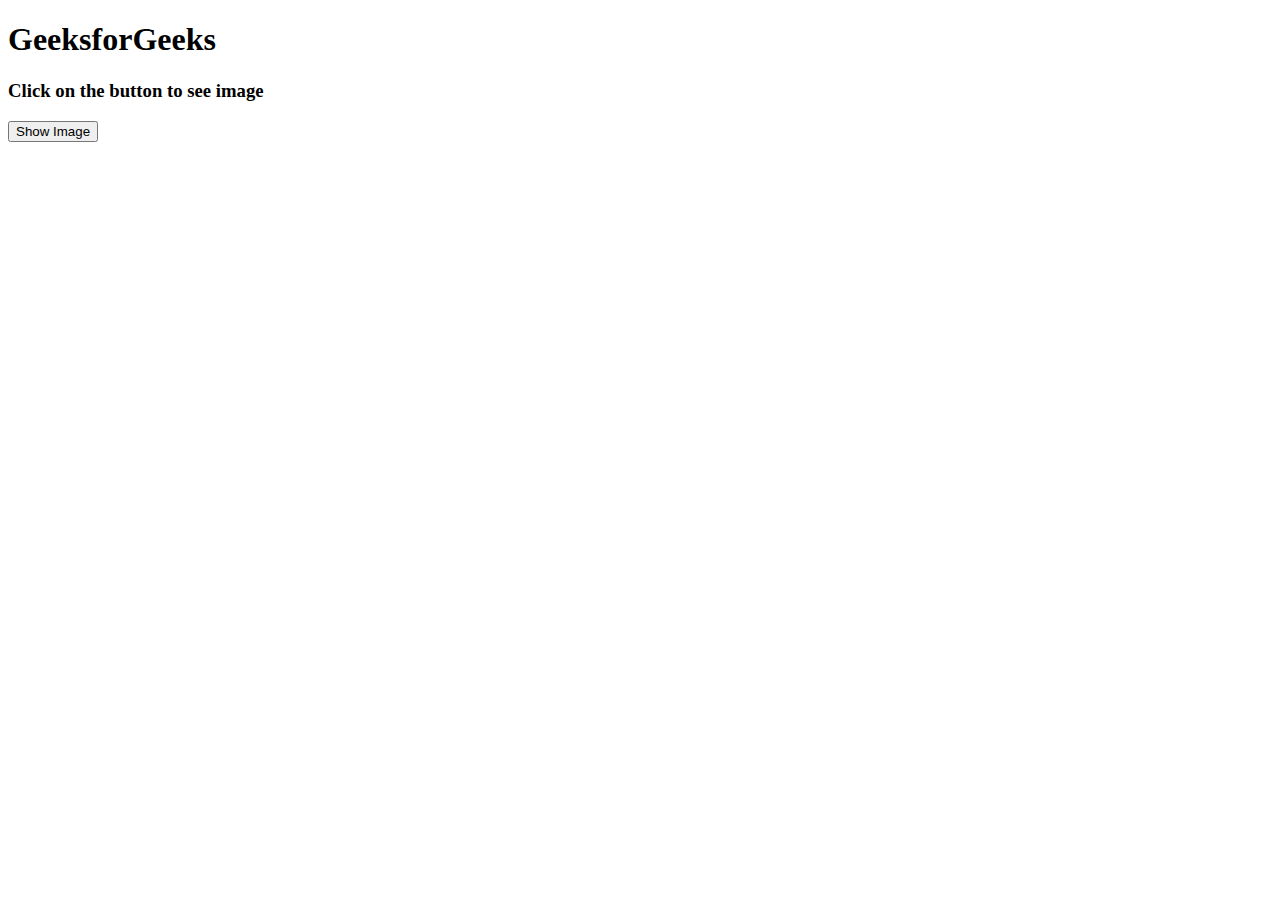
<file: gamics-master/assets/image.html>
<!DOCTYPE html>
<html>
<head>
	<style>
		/* Set display to none for image*/
		#image {
			display: none;
		}
	</style>
</head>
<body>
	<div>
		<h1>GeeksforGeeks</h1>
		<h3>Click on the button to see image</h3>
		<!-- Add id to image -->
		<i frame src="/assets/contact.html" height="100" width="100" title="Contact form"> </i frame>
	</div>
	<button type="button" onclick="show()" id="btnID">
		Show Image
	</button>

	<!-- <script>
		function show() {
			/* Access image by id and change
			the display property to block*/
			document.getElementById('image')
				.style.display = "block";
			document.getElementById('btnID')
				.style.display = "none";
		}
	</script> -->
</body>
</html>
</file>
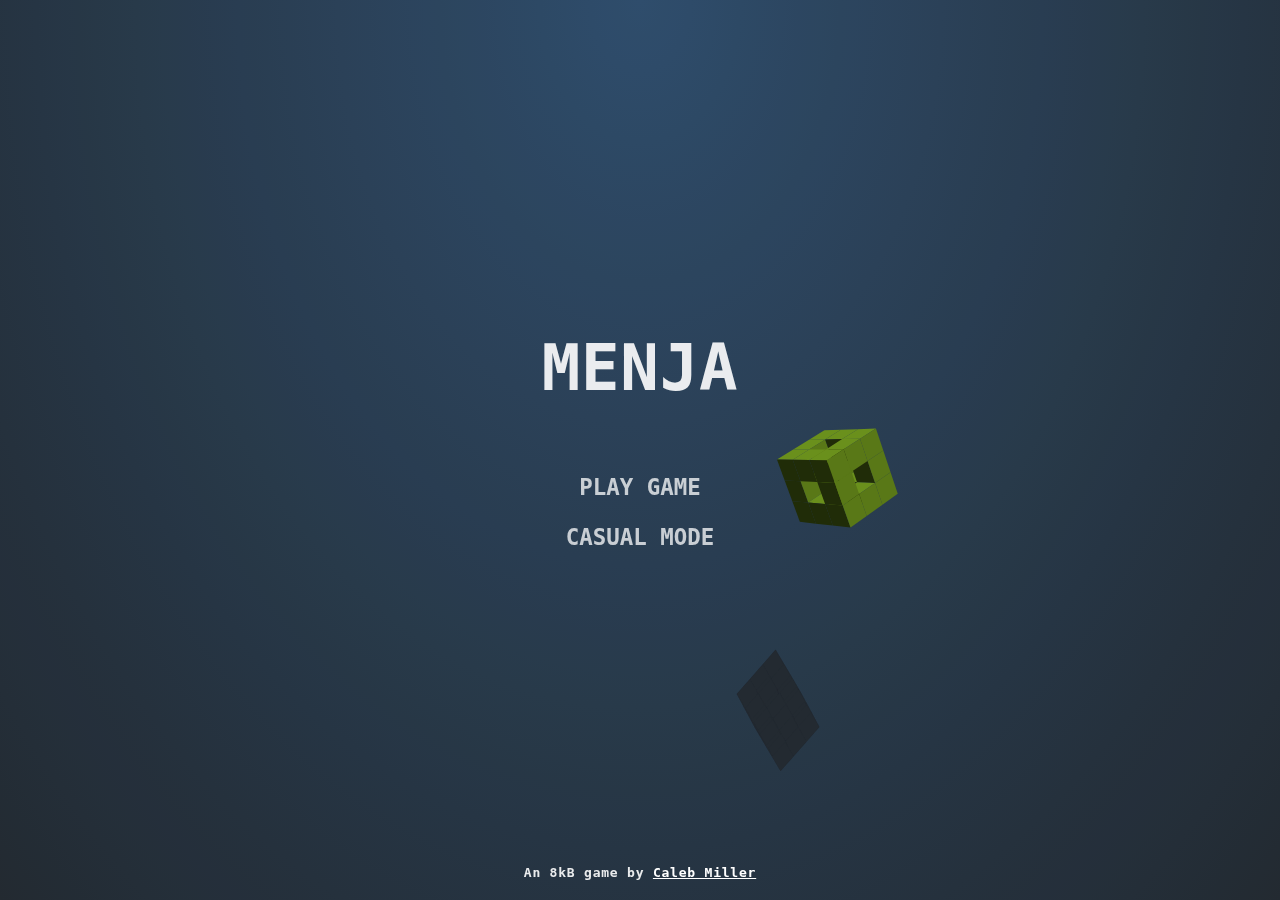
<file: gamics-master/Games/menja.html>
<!DOCTYPE html>
<html lang="en">

<head>
    <meta charset="UTF-8">
    <meta http-equiv="X-UA-Compatible" content="IE=edge">
    <meta name="viewport" content="width=device-width, initial-scale=1.0">
    <title>Menja</title>
    <link rel="stylesheet" href="menja.css">
    <link rel="icon" type="image/x-icon" href="/assets/images/ICON_logo-removebg-preview.png">
</head>

<body>
    <!-- Game canvas -->
    <canvas id="c"></canvas>

    <!-- Gameplay HUD -->
    <div class="hud">
        <div class="hud__score">
            <div class="score-lbl"></div>
            <div class="cube-count-lbl"></div>
        </div>
        <div class="pause-btn">
            <div></div>
        </div>
        <div class="slowmo">
            <div class="slowmo__bar"></div>
        </div>
    </div>

    <!-- Menu System -->
    <div class="menus">
        <div class="menu menu--main">
            <h1>MENJA</h1>
            <button type="button" class="play-normal-btn">PLAY GAME</button>
            <button type="button" class="play-casual-btn">CASUAL MODE</button>
            <div class="credits">An 8kB game by <a href="https://cmiller.tech">Caleb Miller</a></div>
        </div>
        <div class="menu menu--pause">
            <h1>Paused</h1>
            <button type="button" class="resume-btn">RESUME GAME</button>
            <button type="button" class="menu-btn--pause">MAIN MENU</button>
        </div>
        <div class="menu menu--score">
            <h1>Game Over</h1>
            <h2>Your Score:</h2>
            <div class="final-score-lbl"></div>
            <div class="high-score-lbl"></div>
            <button type="button" class="play-again-btn">PLAY AGAIN</button>
            <button type="button" class="menu-btn--score">MAIN MENU</button>
        </div>
    </div>

</body>
<script src="menja.js"></script>

</html>
</file>
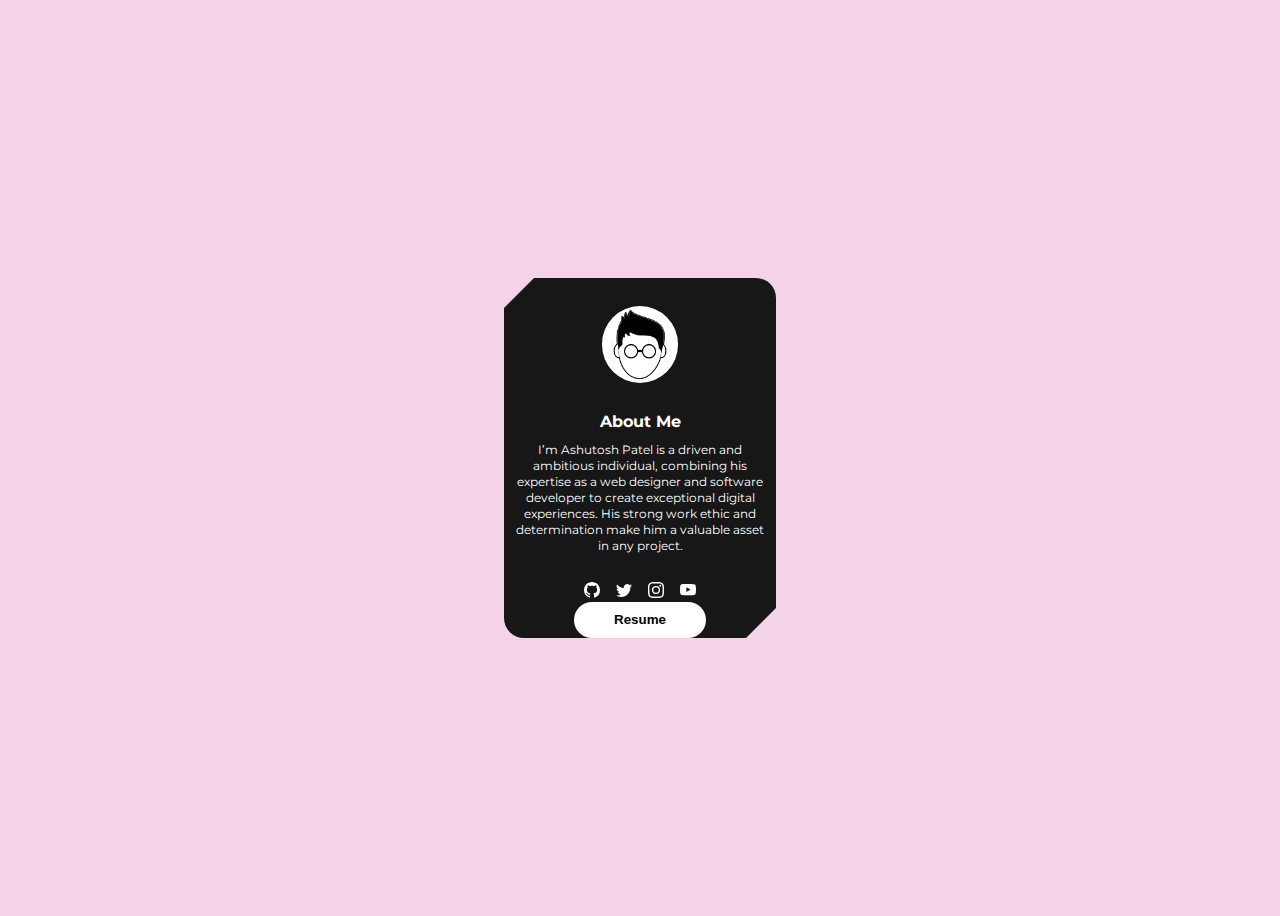
<file: gamics-master/Games/profile-index.html>
<!DOCTYPE html>
<html lang="en">

<head>
    <meta charset="UTF-8">
    <meta http-equiv="X-UA-Compatible" content="IE=edge">
    <meta name="viewport" content="width=device-width, initial-scale=1.0">
    <title>Profile-ashu</title>
    <link rel="stylesheet" href="style.css">

    <link rel="icon" type="image/x-icon" href="/assets/images/ICON_logo-removebg-preview.png">
</head>

<body>
    <div class="card">
        <div class="img"><img src="avtar.png" alt=""></div>
        <span>About Me</span>
        <p class="info">I’m Ashutosh Patel is a driven and ambitious individual, combining his expertise as a web
            designer and software developer to create exceptional digital experiences. His strong work ethic and
            determination make him a valuable asset in any project.</p>
        <div class="share">
            <a href="https://github.com/theashutoshpatel"><svg xmlns="http://www.w3.org/2000/svg" width="16" height="16"
                    fill="currentColor" class="bi bi-github" viewBox="0 0 16 16">
                    <path
                        d="M8 0C3.58 0 0 3.58 0 8c0 3.54 2.29 6.53 5.47 7.59.4.07.55-.17.55-.38 0-.19-.01-.82-.01-1.49-2.01.37-2.53-.49-2.69-.94-.09-.23-.48-.94-.82-1.13-.28-.15-.68-.52-.01-.53.63-.01 1.08.58 1.23.82.72 1.21 1.87.87 2.33.66.07-.52.28-.87.51-1.07-1.78-.2-3.64-.89-3.64-3.95 0-.87.31-1.59.82-2.15-.08-.2-.36-1.02.08-2.12 0 0 .67-.21 2.2.82.64-.18 1.32-.27 2-.27.68 0 1.36.09 2 .27 1.53-1.04 2.2-.82 2.2-.82.44 1.1.16 1.92.08 2.12.51.56.82 1.27.82 2.15 0 3.07-1.87 3.75-3.65 3.95.29.25.54.73.54 1.48 0 1.07-.01 1.93-.01 2.2 0 .21.15.46.55.38A8.012 8.012 0 0 0 16 8c0-4.42-3.58-8-8-8z">
                    </path>
                </svg></a>
            <a
                href="https://www.linkedin.com/in/ashutosh-patel-960846210/?lipi=urn%3Ali%3Apage%3Ad_flagship3_feed%3B5vpKfVtwR1ShRkKte%2BaoZA%3D%3D"><svg
                    xmlns="http://www.w3.org/2000/svg" width="16" height="16" fill="currentColor" class="bi bi-twitter"
                    viewBox="0 0 16 16">
                    <path
                        d="M5.026 15c6.038 0 9.341-5.003 9.341-9.334 0-.14 0-.282-.006-.422A6.685 6.685 0 0 0 16 3.542a6.658 6.658 0 0 1-1.889.518 3.301 3.301 0 0 0 1.447-1.817 6.533 6.533 0 0 1-2.087.793A3.286 3.286 0 0 0 7.875 6.03a9.325 9.325 0 0 1-6.767-3.429 3.289 3.289 0 0 0 1.018 4.382A3.323 3.323 0 0 1 .64 6.575v.045a3.288 3.288 0 0 0 2.632 3.218 3.203 3.203 0 0 1-.865.115 3.23 3.23 0 0 1-.614-.057 3.283 3.283 0 0 0 3.067 2.277A6.588 6.588 0 0 1 .78 13.58a6.32 6.32 0 0 1-.78-.045A9.344 9.344 0 0 0 5.026 15z">
                    </path>
                </svg></a>
            <a
                href="https://www.linkedin.com/in/ashutosh-patel-960846210/?lipi=urn%3Ali%3Apage%3Ad_flagship3_feed%3B5vpKfVtwR1ShRkKte%2BaoZA%3D%3D"><svg
                    xmlns="http://www.w3.org/2000/svg" width="16" height="16" fill="currentColor"
                    class="bi bi-instagram" viewBox="0 0 16 16">
                    <path
                        d="M8 0C5.829 0 5.556.01 4.703.048 3.85.088 3.269.222 2.76.42a3.917 3.917 0 0 0-1.417.923A3.927 3.927 0 0 0 .42 2.76C.222 3.268.087 3.85.048 4.7.01 5.555 0 5.827 0 8.001c0 2.172.01 2.444.048 3.297.04.852.174 1.433.372 1.942.205.526.478.972.923 1.417.444.445.89.719 1.416.923.51.198 1.09.333 1.942.372C5.555 15.99 5.827 16 8 16s2.444-.01 3.298-.048c.851-.04 1.434-.174 1.943-.372a3.916 3.916 0 0 0 1.416-.923c.445-.445.718-.891.923-1.417.197-.509.332-1.09.372-1.942C15.99 10.445 16 10.173 16 8s-.01-2.445-.048-3.299c-.04-.851-.175-1.433-.372-1.941a3.926 3.926 0 0 0-.923-1.417A3.911 3.911 0 0 0 13.24.42c-.51-.198-1.092-.333-1.943-.372C10.443.01 10.172 0 7.998 0h.003zm-.717 1.442h.718c2.136 0 2.389.007 3.232.046.78.035 1.204.166 1.486.275.373.145.64.319.92.599.28.28.453.546.598.92.11.281.24.705.275 1.485.039.843.047 1.096.047 3.231s-.008 2.389-.047 3.232c-.035.78-.166 1.203-.275 1.485a2.47 2.47 0 0 1-.599.919c-.28.28-.546.453-.92.598-.28.11-.704.24-1.485.276-.843.038-1.096.047-3.232.047s-2.39-.009-3.233-.047c-.78-.036-1.203-.166-1.485-.276a2.478 2.478 0 0 1-.92-.598 2.48 2.48 0 0 1-.6-.92c-.109-.281-.24-.705-.275-1.485-.038-.843-.046-1.096-.046-3.233 0-2.136.008-2.388.046-3.231.036-.78.166-1.204.276-1.486.145-.373.319-.64.599-.92.28-.28.546-.453.92-.598.282-.11.705-.24 1.485-.276.738-.034 1.024-.044 2.515-.045v.002zm4.988 1.328a.96.96 0 1 0 0 1.92.96.96 0 0 0 0-1.92zm-4.27 1.122a4.109 4.109 0 1 0 0 8.217 4.109 4.109 0 0 0 0-8.217zm0 1.441a2.667 2.667 0 1 1 0 5.334 2.667 2.667 0 0 1 0-5.334z">
                    </path>
                </svg></a>
            <a
                href="https://www.linkedin.com/in/ashutosh-patel-960846210/?lipi=urn%3Ali%3Apage%3Ad_flagship3_feed%3B5vpKfVtwR1ShRkKte%2BaoZA%3D%3D"><svg
                    xmlns="http://www.w3.org/2000/svg" width="16" height="16" fill="currentColor" class="bi bi-facebook"
                    viewBox="0 0 16 16">
                    <path
                        d="M8.051 1.999h.089c.822.003 4.987.033 6.11.335a2.01 2.01 0 0 1 1.415 1.42c.101.38.172.883.22 1.402l.01.104.022.26.008.104c.065.914.073 1.77.074 1.957v.075c-.001.194-.01 1.108-.082 2.06l-.008.105-.009.104c-.05.572-.124 1.14-.235 1.558a2.007 2.007 0 0 1-1.415 1.42c-1.16.312-5.569.334-6.18.335h-.142c-.309 0-1.587-.006-2.927-.052l-.17-.006-.087-.004-.171-.007-.171-.007c-1.11-.049-2.167-.128-2.654-.26a2.007 2.007 0 0 1-1.415-1.419c-.111-.417-.185-.986-.235-1.558L.09 9.82l-.008-.104A31.4 31.4 0 0 1 0 7.68v-.123c.002-.215.01-.958.064-1.778l.007-.103.003-.052.008-.104.022-.26.01-.104c.048-.519.119-1.023.22-1.402a2.007 2.007 0 0 1 1.415-1.42c.487-.13 1.544-.21 2.654-.26l.17-.007.172-.006.086-.003.171-.007A99.788 99.788 0 0 1 7.858 2h.193zM6.4 5.209v4.818l4.157-2.408L6.4 5.209z">
                    </path>
                </svg></a>
        </div>
        <a href="https://shorturl.at/gCVZ7"><button>Resume</button></a>
    </div>
</body>


</html>
</file>
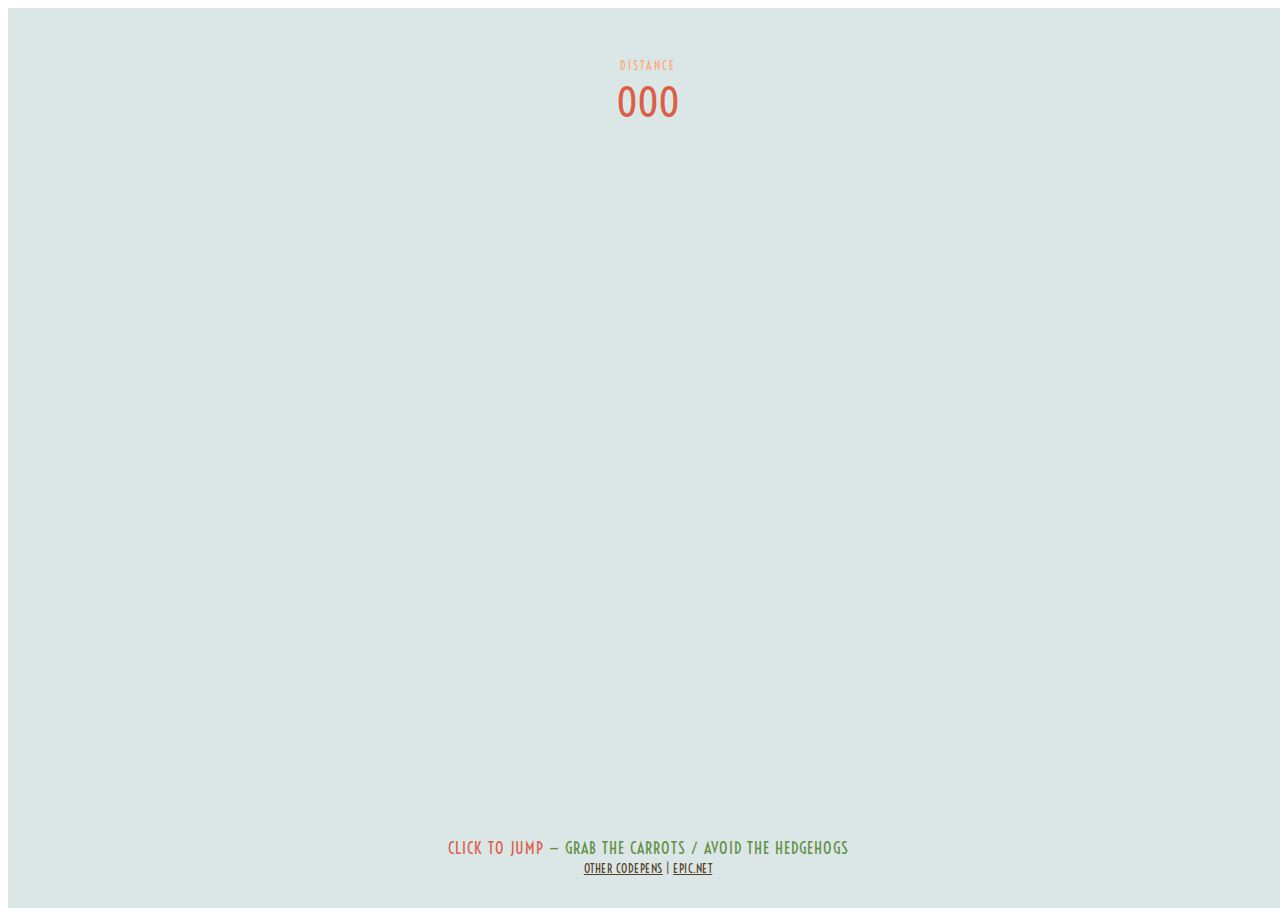
<file: gamics-master/Games/rabbit.html>
<!DOCTYPE html>
<html lang="en">

<head>
    <meta charset="UTF-8">
    <meta http-equiv="X-UA-Compatible" content="IE=edge">
    <meta name="viewport" content="width=device-width, initial-scale=1.0">
    <title>Rabbit</title>
    <link rel="icon" type="image/x-icon" href="/assets/images/ICON_logo-removebg-preview.png">
    <link rel="stylesheet" href="rabbit.css">
</head>


<body>
    <div id="world">
    <div id="gameoverInstructions">
        Game Over
    </div>
    <div id="dist">
        <div class="label">distance</div>
        <div id="distValue">000</div>
    </div>

    <div id="instructions">Click to jump<span class="lightInstructions"> — Grab the carrots / avoid the hedgehogs</span>
    </div>


    <div id="credits">
        <p><a href="https://codepen.io/Yakudoo/" target="blank">other codepens</a> | <a href="https://www.epic.net"
                target="blank">epic.net</a></p>
    </div>
    <script src="rabbit.js"></script>
</body>

</html>
</file>
<file: gamics-master/Games/menja.css>
body {
	margin: 0;
	background-color: #000;
	background-image: radial-gradient(ellipse at top, #335476 0.0%, #31506e 11.1%, #304b67 22.2%, #2f4760 33.3%, #2d4359 44.4%, #2c3f51 55.6%, #2a3a4a 66.7%, #293643 77.8%, #28323d 88.9%, #262e36 100.0%);
	height: 100vh;
	overflow: hidden;

	font-family: monospace;
	font-weight: bold;
	letter-spacing: 0.06em;
	color: rgba(255, 255, 255, 0.75);
}

#c {
	display: block;
	touch-action: none;
	transform: translateZ(0);
}


/*/////////////////////
//        HUD        //
/////////////////////*/


.hud__score,
.pause-btn {
	position: fixed;
	font-size: calc(14px + 2vw + 1vh);
}

.hud__score {
	top: 0.65em;
	left: 0.65em;
	pointer-events: none;
	user-select: none;
}

.cube-count-lbl {
	font-size: 0.46em;
}

.pause-btn {
	position: fixed;
	top: 0;
	right: 0;
	padding: 0.8em 0.65em;
}

.pause-btn > div {
	position: relative;
	width: 0.8em;
	height: 0.8em;
	opacity: 0.75;
}

.pause-btn > div::before,
.pause-btn > div::after {
	content: '';
	display: block;
	width: 34%;
	height: 100%;
	position: absolute;
	background-color: #fff;
}

.pause-btn > div::after {
	right: 0;
}

.slowmo {
	position: fixed;
	bottom: 0;
	width: 100%;
	pointer-events: none;
	opacity: 0;
	transition: opacity 0.4s;
	will-change: opacity;
}

.slowmo::before {
	content: 'SLOW-MO';
	display: block;
	font-size: calc(8px + 1vw + 0.5vh);
	margin-left: 0.5em;
	margin-bottom: 8px;
}

.slowmo::after {
	content: '';
	display: block;
	position: fixed;
	bottom: 0;
	width: 100%;
	height: 1.5vh;
	background-color: rgba(0, 0, 0, 0.25);
	z-index: -1;
}

.slowmo__bar {
	height: 1.5vh;
	background-color: rgba(255, 255, 255, 0.75);
	transform-origin: 0 0;
}



/*/////////////////////
//       MENUS       //
/////////////////////*/

.menus::before {
	content: '';
	pointer-events: none;
	position: fixed;
	top: 0;
	right: 0;
	bottom: 0;
	left: 0;
	background-color: #000;
	opacity: 0;
	transition: opacity 0.2s;
	transition-timing-function: ease-in;
}

.menus.has-active::before {
	opacity: 0.08;
	transition-duration: 0.4s;
	transition-timing-function: ease-out;
}

.menus.interactive-mode::before {
	opacity: 0.02;
}



/* Menu containers */
.menu {
	pointer-events: none;
	position: fixed;
	top: 0;
	right: 0;
	bottom: 0;
	left: 0;
	display: flex;
	flex-direction: column;
	justify-content: center;
	align-items: center;
	user-select: none;
	text-align: center;
	color: rgba(255, 255, 255, 0.9);
	opacity: 0;
	visibility: hidden;
	transform: translateY(30px);
	transition-property: opacity, visibility, transform;
	transition-duration: 0.2s;
	transition-timing-function: ease-in;
}

.menu.active {
	opacity: 1;
	visibility: visible;
	transform: translateY(0);
	transition-duration: 0.4s;
	transition-timing-function: ease-out;
}

.menus.interactive-mode .menu.active {
	opacity: 0.6;
}

.menus:not(.interactive-mode) .menu.active > * {
	pointer-events: auto;
}


/* Common menu elements */

h1 {
	font-size: 4rem;
	line-height: 0.95;
	text-align: center;
	font-weight: bold;
	margin: 0 0.65em 1em;
}

h2 {
	font-size: 1.2rem;
	line-height: 1;
	text-align: center;
	font-weight: bold;
	margin: -1em 0.65em 1em;
}

.final-score-lbl {
	font-size: 5rem;
	margin: -0.2em 0 0;
}

.high-score-lbl {
	font-size: 1.2rem;
	margin: 0 0 2.5em;
}

button {
	display: block;
	position: relative;
	width: 200px;
	padding: 12px 20px;
	background: transparent;
	border: none;
	outline: none;
	user-select: none;
	font-family: monospace;
	font-weight: bold;
	font-size: 1.4rem;
	color: #fff;
	opacity: 0.75;
	transition: opacity 0.3s;
}

button::before {
	content: '';
	position: absolute;
	top: 0;
	right: 0;
	bottom: 0;
	left: 0;
	background-color: rgba(255, 255, 255, 0.15);
	transform: scale(0, 0);
	opacity: 0;
	transition: opacity 0.3s, transform 0.3s;
}

/* No `:focus` styles because this is a mouse/touch game! */
button:active {
	opacity: 1;
}

button:active::before {
	transform: scale(1, 1);
	opacity: 1;
}

.credits {
	position: fixed;
	width: 100%;
	left: 0;
	bottom: 20px;
}

a {
	color: white;
}

/* Only enable hover state on large screens */
@media (min-width: 1025px) {
	button:hover {
		opacity: 1;
	}

	button:hover::before {
		transform: scale(1, 1);
		opacity: 1;
	}
}
</file>
<file: gamics-master/Games/style.css>
@import url('https://fonts.googleapis.com/css2?family=Montserrat:wght@500;600&display=swap');
body {
    display: flex;
    align-items: center;
    justify-content: center;
    background: rgb(244, 211, 232);; 
    font-family: 'Montserrat', sans-serif;
    height: 100vh;
}

.card {
  width: 17em;
  height: 22.5em;
  background: #171717;
  transition: 1s ease-in-out;
  clip-path: polygon(30px 0%, 100% 0, 100% calc(100% - 30px), calc(100% - 30px) 100%, 0 100%, 0% 30px);
  border-top-right-radius: 20px;
  border-bottom-left-radius: 20px;
  display: flex;
  flex-direction: column;
}

.img img{
  width: 100%;
  object-fit: cover;
}
.card span {
  font-weight: bold;
  color: white;
  text-align: center;
  display: block;
  font-size: 1em;
}

.card .info {
  font-weight: 400;
  line-height: 16px;
  color: white;
  display: block;
  text-align: center;
  font-size: 0.72em;
  margin: 1em;
}

.card .img {
  width: 4.8em;
  height: 4.8em;
  background: white;
  border-radius: 150rem;
  object-fit: cover;
  overflow: hidden;
  margin: auto;
}

.card .share {
  margin-top: 1em;
  display: flex;
  justify-content: center;
  gap: 1em;
}

.card a {
  color: white;
  transition: .4s ease-in-out;
}

.card a:hover {
  color: red;
}

.card button {
  padding: 0.8em 3em;
  display: block;
  margin: auto;
  border-radius: 25px;
  border: none;
  font-weight: bold;
  background: #ffffff;
  color: rgb(0, 0, 0);
  transition: .4s ease-in-out;
}

.card button:hover {
  background: red;
  color: white;
  cursor: pointer;
}
</file>
<file: gamics-master/Games/rabbit.css>
@import url("https://fonts.googleapis.com/css?family=Voltaire");

#world {
  position: absolute;
  width: 100%;
  height: 100%;
  background-color: #dbe6e6;
  overflow: hidden;
}

#gameoverInstructions {
  position: absolute;
  font-family: "Voltaire", sans-serif;
  font-weight: bold;
  text-transform: uppercase;
  font-size: 120px;
  text-align: center;
  color: #ffc5a2;
  opacity: 0;
  left: 50%;
  top: 50%;
  width: 100%;
  transform: translate(-50%, -100%);
  user-select: none;
  transition: all 500ms ease-in-out;

  &.show {
    opacity: 1;
    transform: translate(-50%, -50%);
    transition: all 500ms ease-in-out;
  }
}

#dist {
  position: absolute;
  left: 50%;
  top: 50px;
  transform: translate(-50%, 0%);
  user-select: none;
}

.label {
  position: relative;
  font-family: "Voltaire", sans-serif;
  text-transform: uppercase;
  color: #ffa873; 
  font-size: 12px;
  letter-spacing: 2px;
  text-align: center;
  margin-bottom: 5px;
}

#distValue {
  position: relative;
  text-transform: uppercase;
  color: #dc5f45; 
  font-size: 40px;
  font-family: "Voltaire";
  text-align: center;
}

#credits {
  position: absolute;
  width: 100%;
  margin: auto;
  bottom: 0;
  margin-bottom: 20px;
  font-family: "Voltaire", sans-serif;
  color: #544027;
  font-size: 12px;
  letter-spacing: 0.5px;
  text-transform: uppercase;
  text-align: center;
  user-select: none;
}
#credits a {
  color: #544027;
}

#credits a:hover {
  color: #dc5f45;
}

#instructions {
  position: absolute;
  width: 100%;
  bottom: 0;
  margin: auto;
  margin-bottom: 50px;
  font-family: "Voltaire", sans-serif;
  color: #dc5f45;
  font-size: 16px;
  letter-spacing: 1px;
  text-transform: uppercase;
  text-align: center;
  user-select: none;
}
.lightInstructions {
  color: #5f9042;
}
</file>
